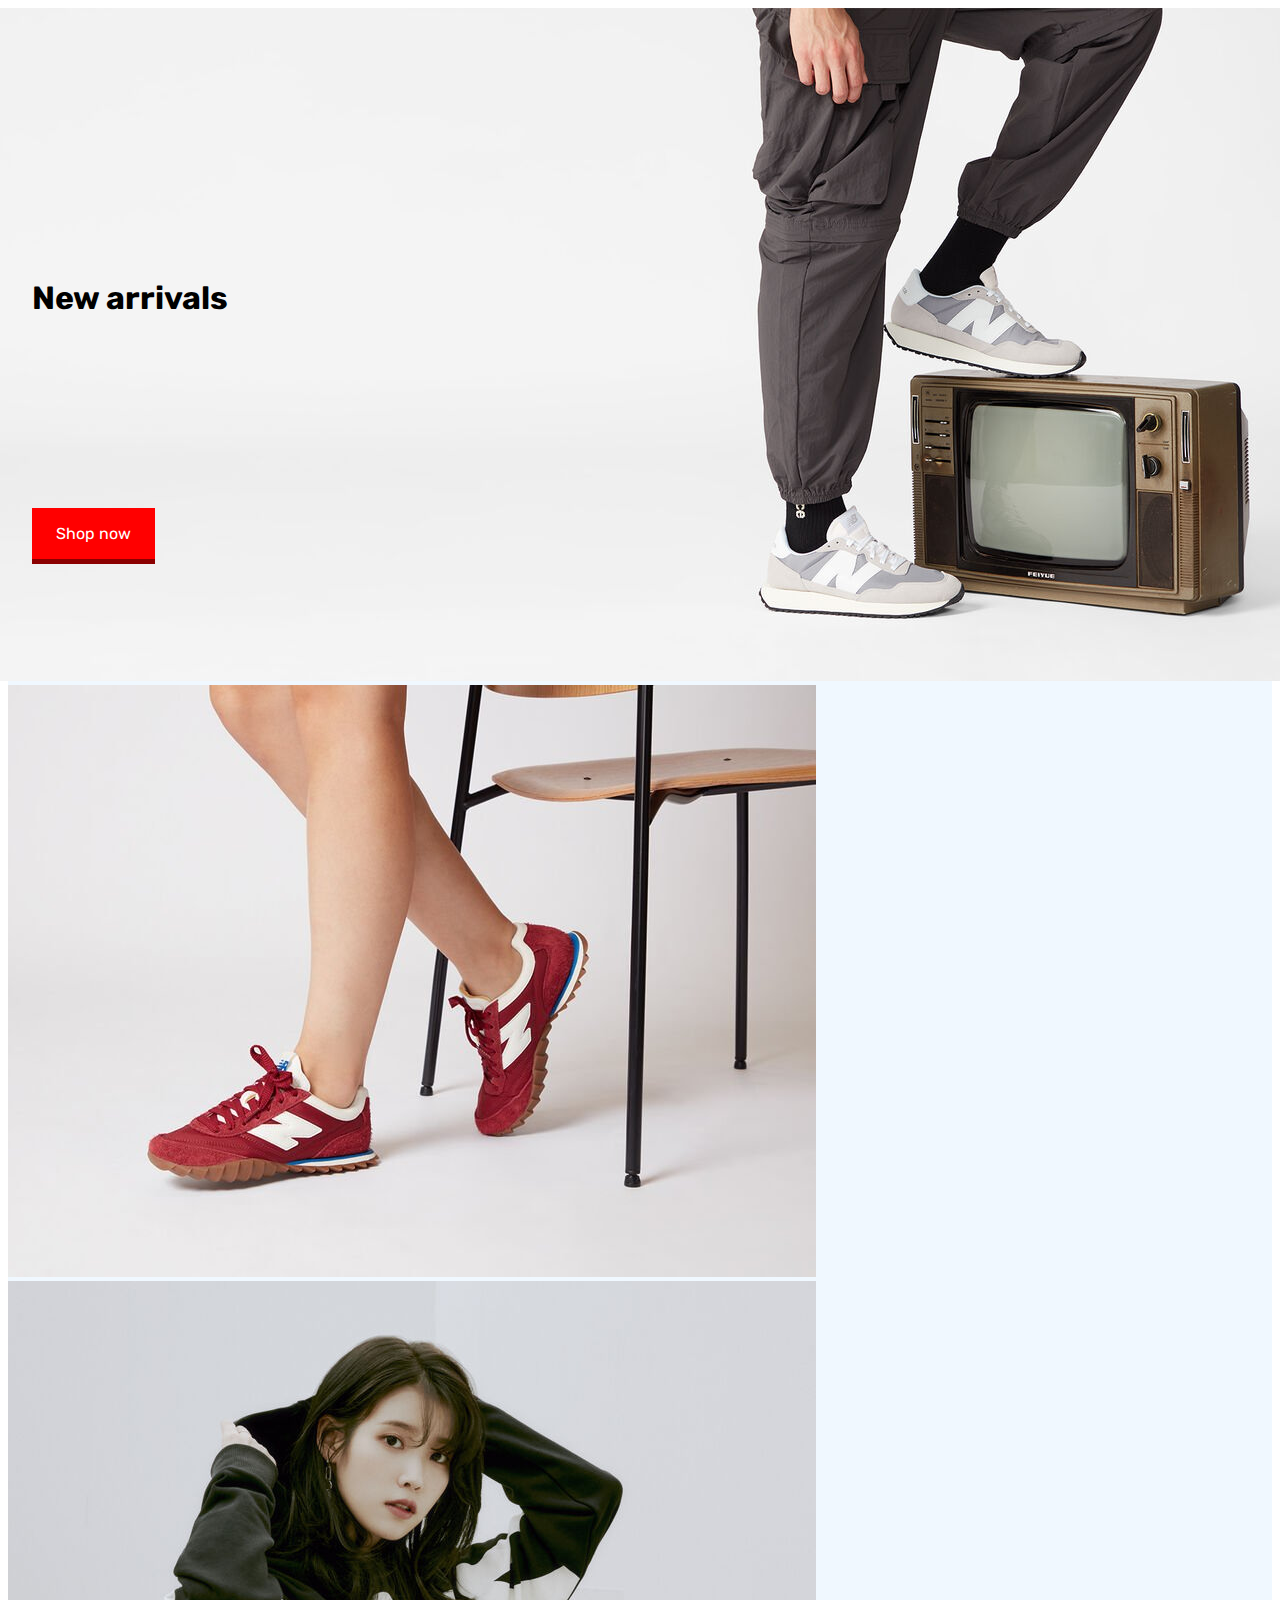
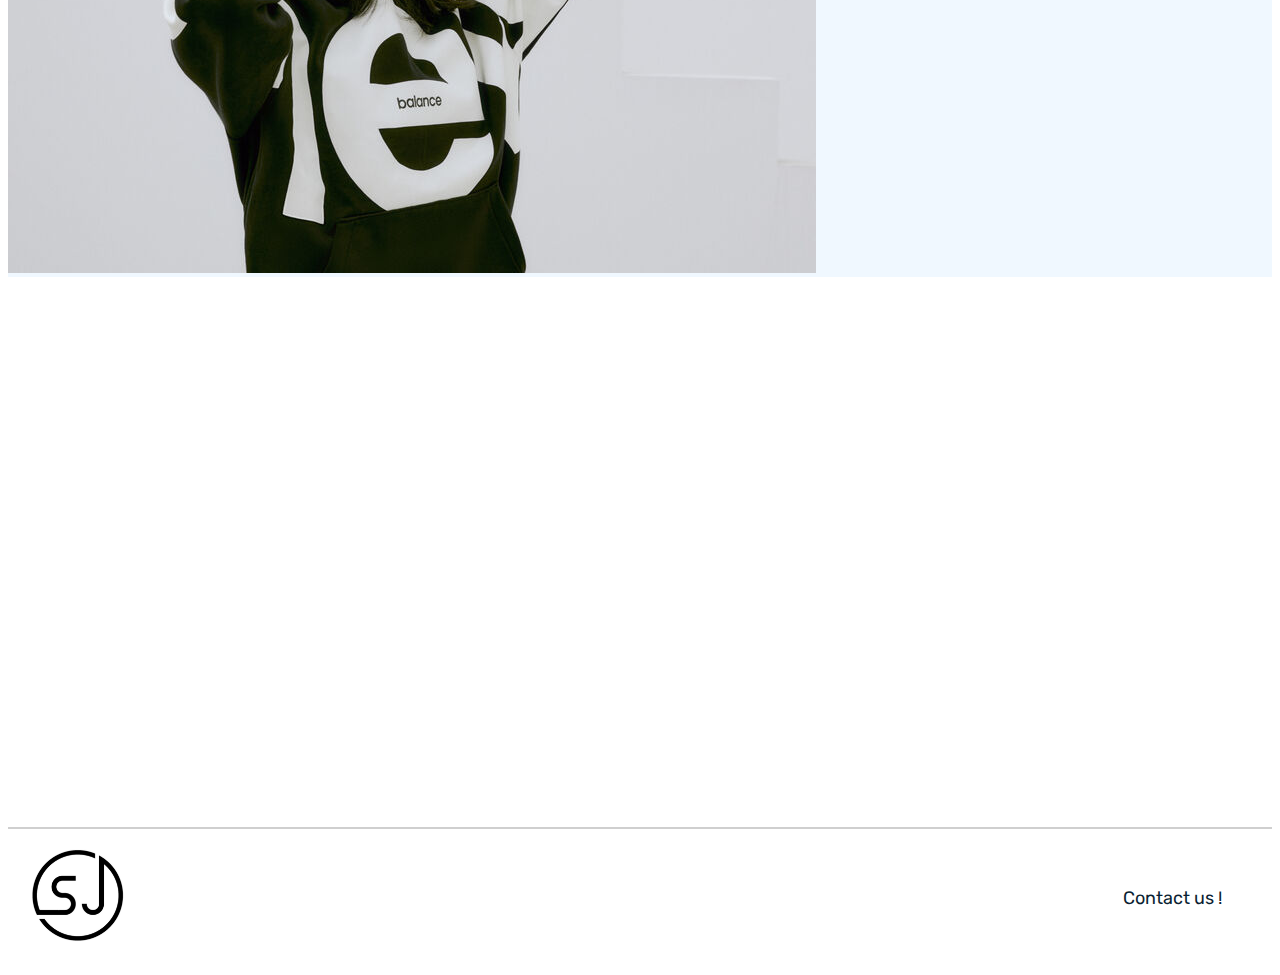
<file: index.html>
<!DOCTYPE html>
<html lang="en">
<head>
    <meta charset="UTF-8">
    <meta http-equiv="X-UA-Compatible" content="IE=edge">
    <meta name="viewport" content="width=device-width, initial-scale=1.0">
    <title>SJ STORE</title>
    <link rel="stylesheet" href="style.css">
</head>
<body>
    <div class="main">
        <!-- <div class="navbar">
            <a href="index.html"><img src="res/SJLOGO.JPG" alt="SJ-logo"></a>
            <div class="navlink">
                <a href="cataloge.html">All Products</a>
                <a href="">Apparels</a>
                <a href="">Footwear</a>
                <a href="">Cart</a>
            </div>
        </div> -->
        <?php include '../components/nav.php' ?>

        <div id="main-body">
            <div class="main-images">
                <img src="res/MS237RCS_319_Hero.jpg" alt="banner1">
                <h1 id="banner-desc">New arrivals </h1>
                <a id="banner-button" href="cataloge.html">Shop now</a>
            </div>
            <div class="main-images">
                <img src="res/URC30BA_728.jpg" alt="banner2">
                <img src="res/IU_OutOfBound_2.jpg" alt="banner3">
            </div>


        </div>
        <footer>
            <img src="res/SJLOGO.JPG" alt="SJ-logo">
            <a href="">Contact us !</a>

        </footer>
    </div>
</body>
</html>
</file>
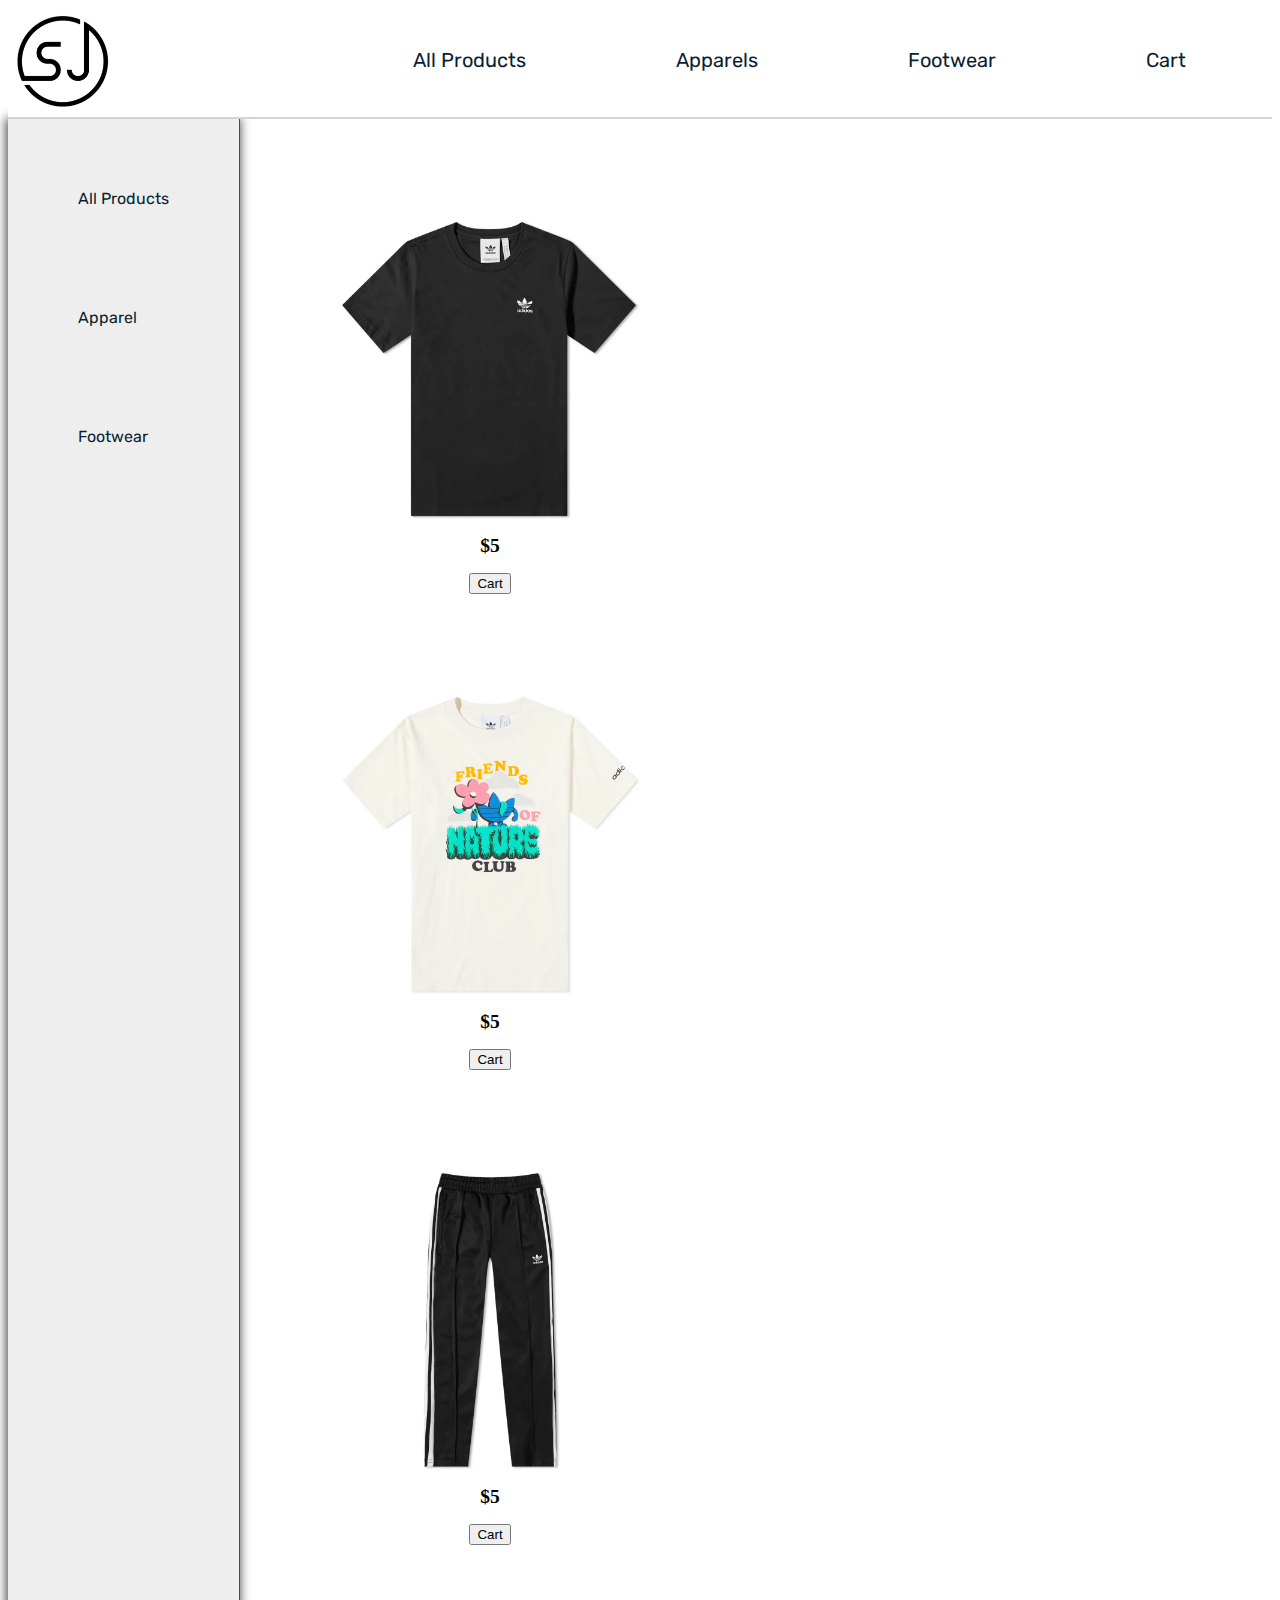
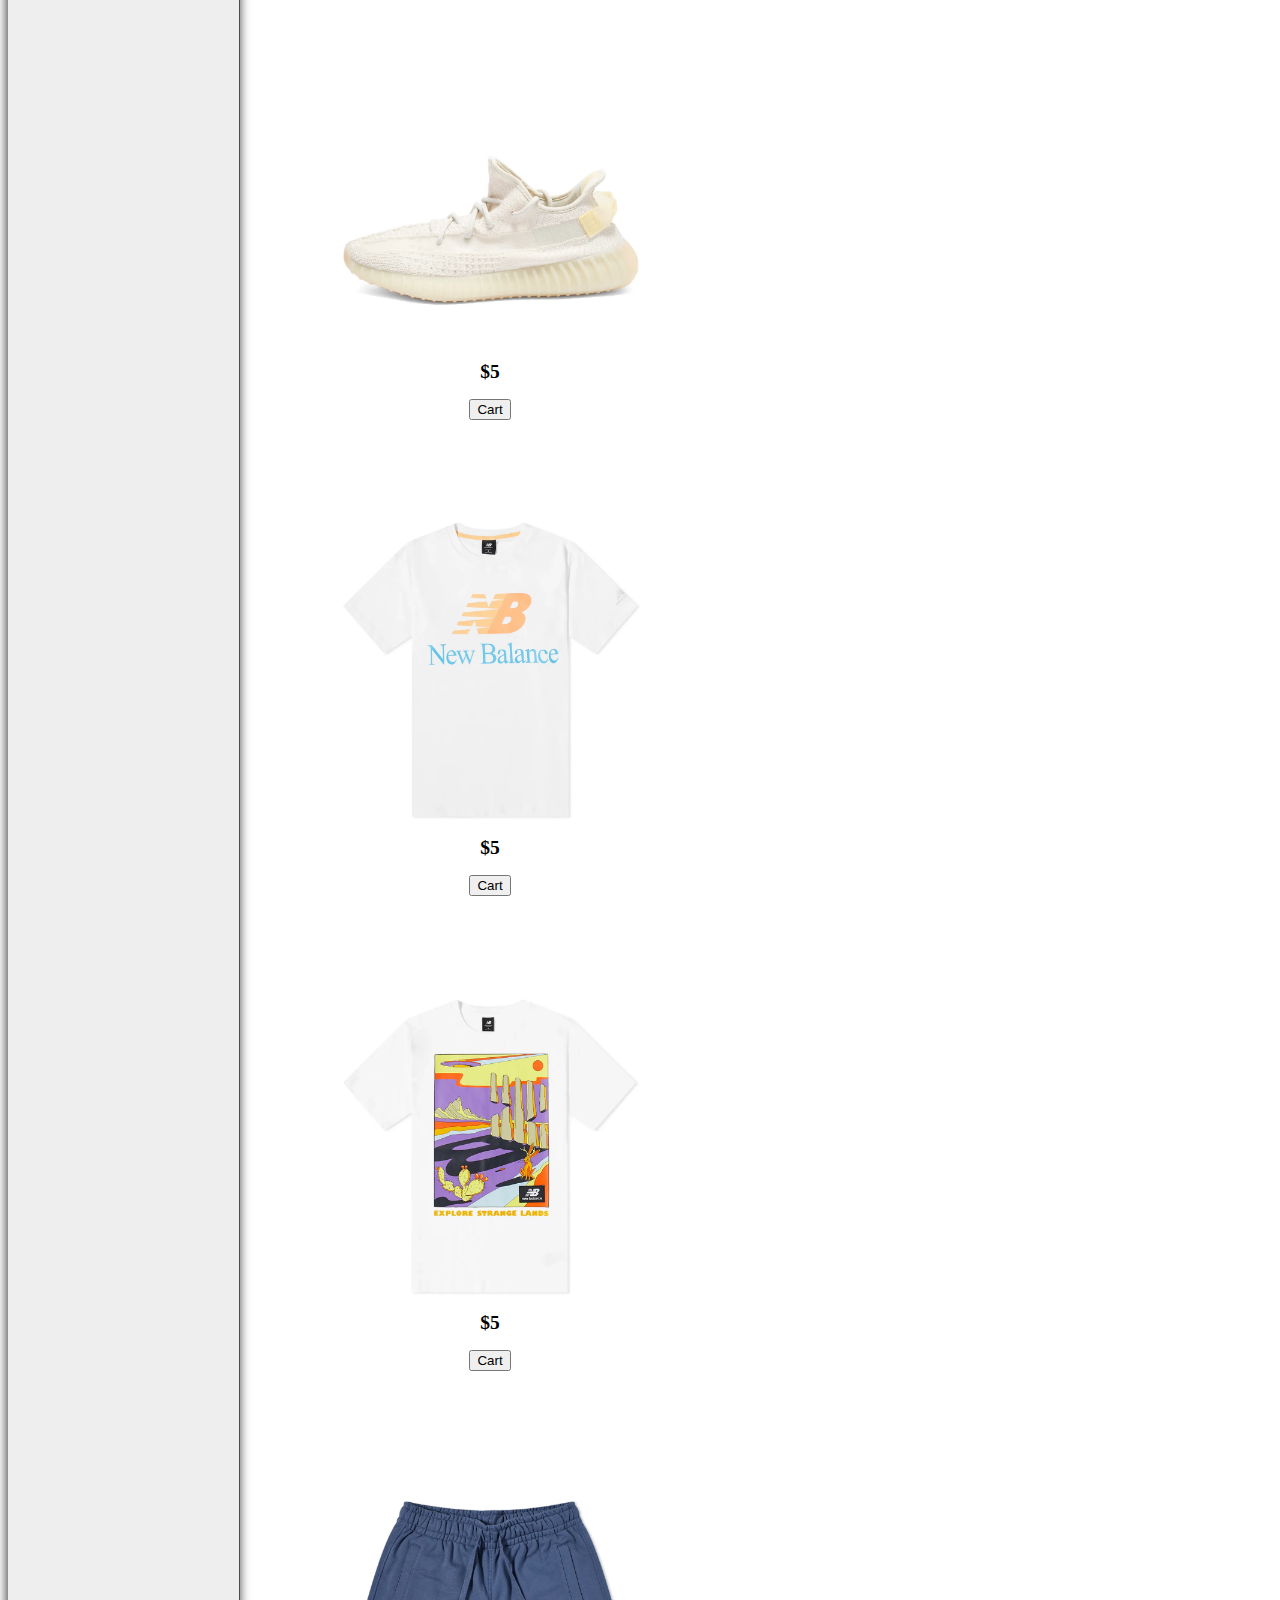
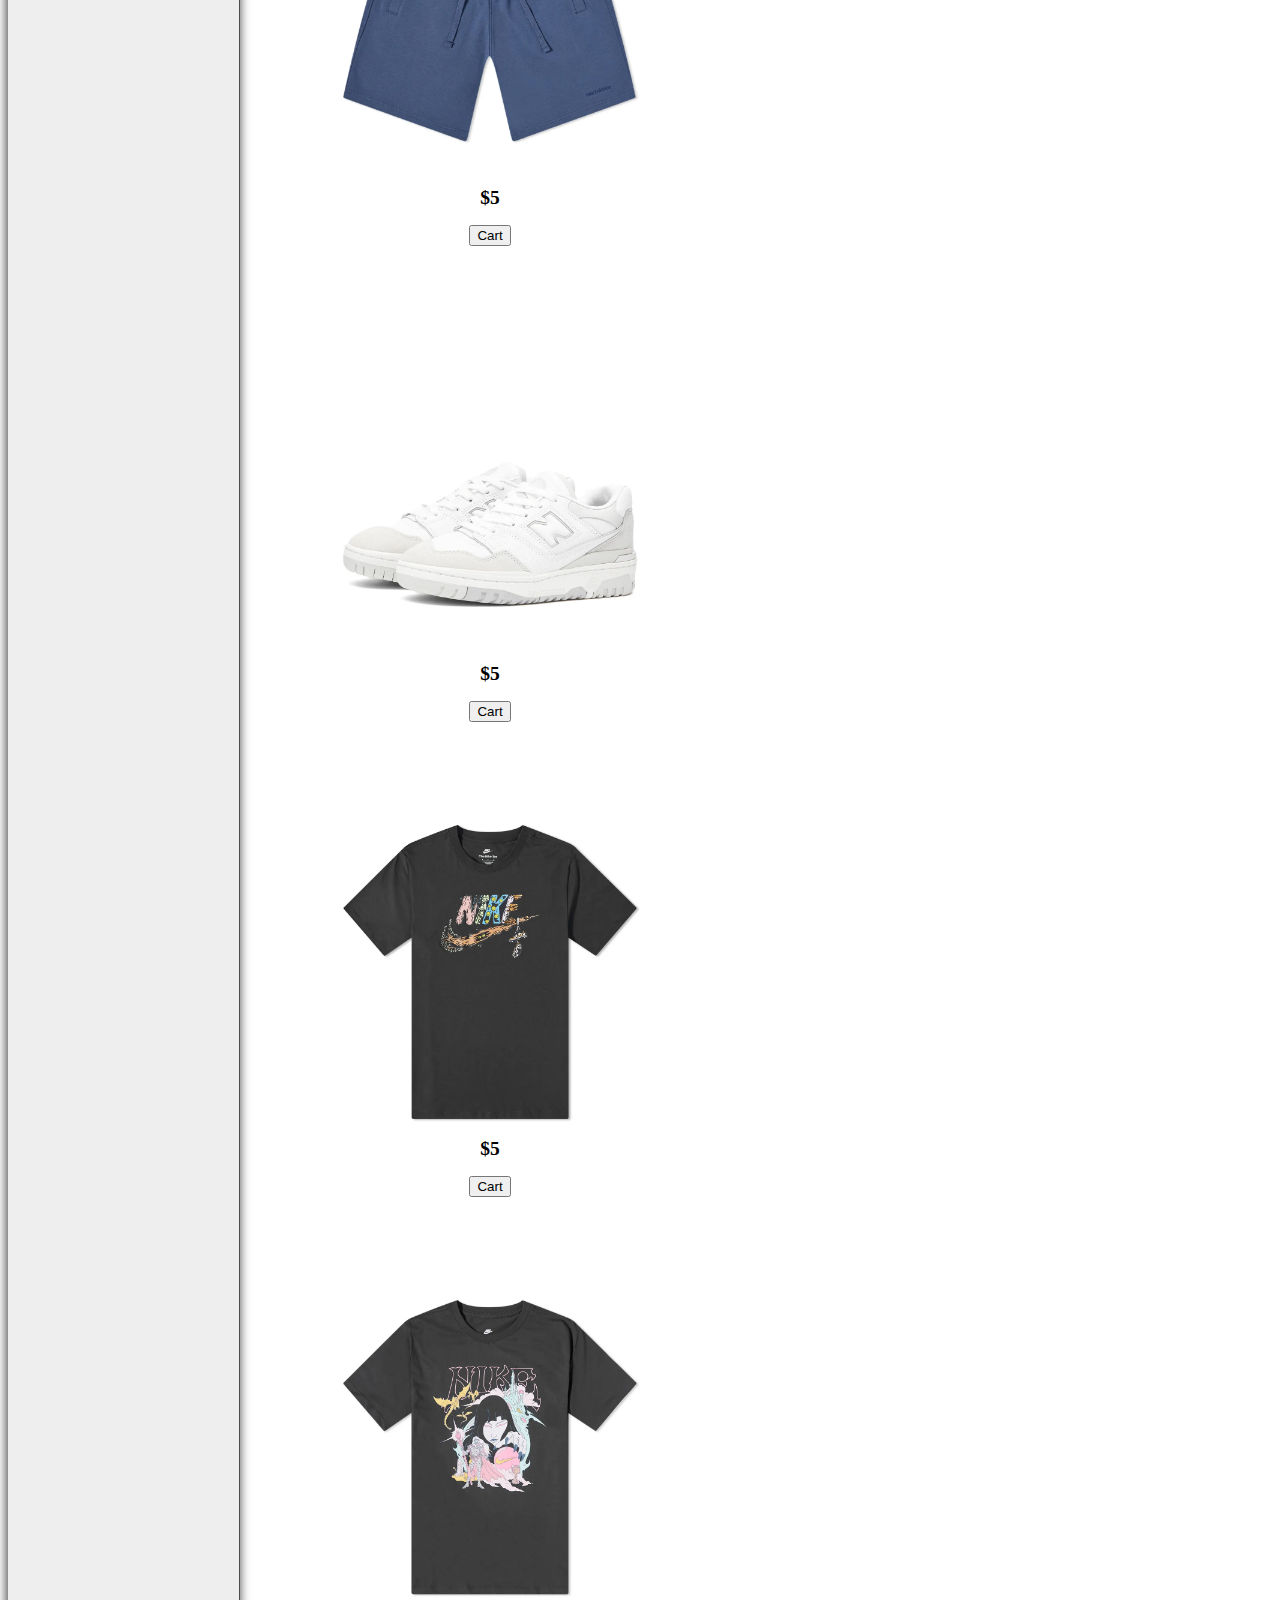
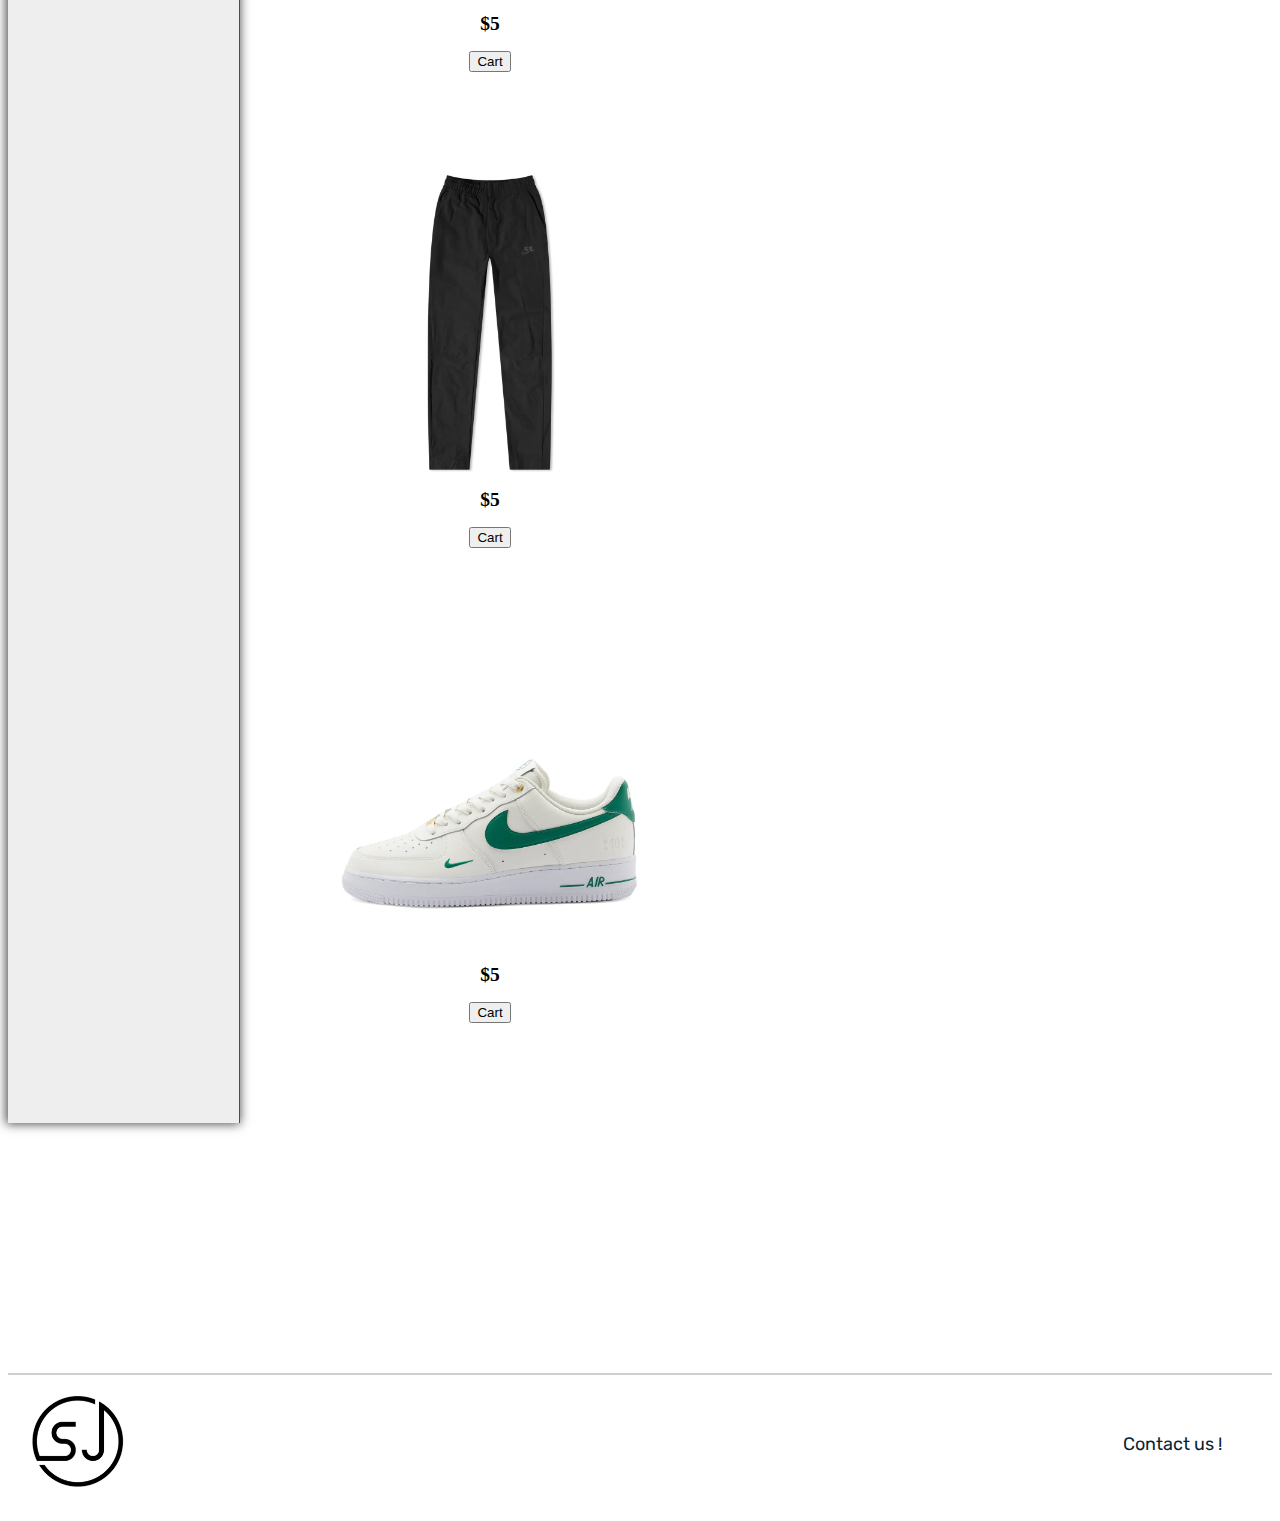
<file: cataloge.html>
<!DOCTYPE html>
<html lang="en">
<head>
    <meta charset="UTF-8">
    <meta http-equiv="X-UA-Compatible" content="IE=edge">
    <meta name="viewport" content="width=device-width, initial-scale=1.0">
    <link rel="stylesheet" href="style.css">
    <title>Catalogue</title>
</head>
<body>
    <div class="catalogue">
        <div class="navbar">
            <a href="index.html"><img src="res/SJLOGO.JPG" alt="SJ-logo"></a>
            <div class="navlink">
                <a href="">All Products</a>
                <a href="">Apparels</a>
                <a href="">Footwear</a>
                <a href="">Cart</a>
            </div>
        </div>
    </div>
    <div class="catalogue-body">
        <nav class="sidebar">
            <a href="">All Products</a>
            <a href="">Apparel</a>
            <a href="">Footwear</a>
        </nav>
            <div class="catalogue-content">
                <div class="content">
                    <img src="res/product/product1-1.jpg" alt="">
                    <h2>$5</h2>
                    <button class="addtocart">Cart</button>
                </div>
                <div class="content">
                    <img src="res/product/product2-1.jpg" alt="">
                    <h2>$5</h2>
                    <button class="addtocart">Cart</button>
                </div>
                <div class="content">
                    <img src="res/product/product3-1.jpg" alt="">
                    <h2>$5</h2>
                    <button class="addtocart">Cart</button>
                </div>
                <div class="content">
                    <img src="res/product/product4-1.jpg" alt="">
                    <h2>$5</h2>
                    <button class="addtocart">Cart</button>
                </div>
                <div class="content">
                    <img src="res/product/product5-1.jpg" alt="">
                    <h2>$5</h2>
                    <button class="addtocart">Cart</button>
                </div>
                <div class="content">
                    <img src="res/product/product6-1.jpg" alt="">
                    <h2>$5</h2>
                    <button class="addtocart">Cart</button>
                </div>
                <div class="content">
                    <img src="res/product/product7-1.jpg" alt="">
                    <h2>$5</h2>
                    <button class="addtocart">Cart</button>

                </div>
                <div class="content">
                    <img src="res/product/product8-1.jpg" alt="">
                    <h2>$5</h2>
                    <button class="addtocart">Cart</button>
                </div>
                <div class="content">
                    <img src="res/product/product9-1.jpg" alt="">
                    <h2>$5</h2>
                    <button class="addtocart">Cart</button>
                </div>
                <div class="content">
                    <img src="res/product/product10-1.jpg" alt="">
                    <h2>$5</h2>
                    <button class="addtocart">Cart</button>
                </div>
                <div class="content">
                    <img src="res/product/product11-1.jpg" alt="">
                    <h2>$5</h2>
                    <button class="addtocart">Cart</button>
                </div>
                <div class="content">
                    <img src="res/product/product12-1.jpg" alt="">
                    <h2>$5</h2>
                    <button class="addtocart">Cart</button>
                </div>
            </div>

    </div>
    <footer>
        <img src="res/SJLOGO.JPG" alt="SJ-logo">
        <a href="">Contact us !</a>

    </footer>
</body>
</html>
</file>
<file: style.css>
@import url('https://fonts.googleapis.com/css?family=Rubik:700&display=swap');
@import url('https://fonts.googleapis.com/css2?family=Inconsolata&family=League+Gothic&family=Quicksand:wght@300&display=swap');
/* Header */

.main {
    display: flex;
    flex-direction: column;
}
.notfound {
    display: flex;
    flex-direction: column;
}
.notfound a {
    text-align: center;
    text-size-adjust: 50px;
    padding-top: 0px;
}
.notfound img{
    height: 450px;
    width: 750px;
    padding-top: 50px;
    padding-bottom: 50px;
    margin: auto;
}
.navbar {
    display: flex;
    align-content: flex-start;
    gap: 300px;
    position: sticky;
    top: 0;
    z-index: 1;
    background-color: #ffffff;
    border-bottom: 2px solid #d4d4d4;
}
.navlink {
    display: flex;
    gap: 150px;
    margin-top: 40px;

}
.navbar img {
    width: auto;
    height: 100px;
    padding-left: 5px;
    padding-top: 5px;
}
 .navlink a {
    text-decoration: none;
    font-size: 20px;
    margin-top: 0px;
    font-family: 'Rubik', sans-serif;
    color: #0b1f33;
} 

/* Style The Dropdown Button */
.dropbtn {
    border: none;
    cursor: pointer;
  }
  
  
  /* Dropdown Content (Hidden by Default) */
  .dropdown-content {
    background-color: #000000;
    display: none;
    position: absolute;
    min-width: 160px;
    box-shadow: 0px 8px 16px 0px rgba(0,0,0,0.2);
    z-index: 1;
  }
  
  /* Links inside the dropdown */
  .dropdown-content a {
    color: #ffffff;
    text-decoration: none;
    display: block;
    padding: 10px;
    margin: 0;
  }
  .dropdown-content a:hover {
    background-color: #ffffff;
    color: #000000;
    animation: scale;
  }
    


  
  /* Show the dropdown menu on hover */
  .dropdown:hover .dropdown-content {
    display: block;
  }
  

.account {
    text-decoration: none;
    font-size: 18px;
    padding: 10px;
    margin-top: 27.8px;
}

/* Body */
#main-body {
    display: flex ;
    flex-direction: column;
    justify-content: center;
    align-items: center;
    background-color: aliceblue;
    margin-bottom: 300px;
}
.main-images {
    position: relative;
    
}
#banner-desc {
    font-family: 'Rubik', sans-serif;
    position: absolute;
    top: 250px;
    left: 200px;

}
#banner-button {
    font-family: 'Rubik', sans-serif;
    background-color: red;
    box-shadow: 0 5px 0 darkred;
    color: white;
    padding: 1em 1.5em;
    text-decoration: none;
    position: absolute;
    left:200px;
    top: 500px;
}

/* Footer */
footer {
    display: flex;
    gap: 200px;
    margin-top: 250px;
    box-shadow: inset 0px 2px 0px 0px #cfcfcf;
}
footer img {
    width: auto;
    height: 100px;
    padding: 20px;
}
footer a {
    text-decoration: none;
    font-size: 18px;
    margin-left: auto;
    padding: 10px;
    margin-right: 40px;
    margin-top: 50px;
    font-family: 'Rubik', sans-serif;
    color: #0b1f33;

}

/* Cataloge */

.catalogue-body {
    display: flex;
}
.sidebar {
    display: flex;
    flex-direction: column;
    font-family: 'Rubik', sans-serif;
    padding: 20px;
    border-right: 1px solid #4c4c4c;
    background-color: #eeeeee;
    box-shadow: -1px 0px 10px 1px #4c4c4c
}
.sidebar h4 {
    margin: 50px;
}
.sidebar a {
    margin: 50px;
    text-decoration: none;
    color: #0b1f33;
}

.catalogue-items {
    display: grid;
    grid-template-columns: 400px 400px 400px;
    padding-left: 100px;
    
}

.catalogue-content {
    display: block;
}
.catalogue-content img {
    width: auto;
    height: 300px;
}
.content {
    display: flex;
    flex-direction: column;
    align-items: center;
    justify-content: center;
    margin: 100px;
    font-size: small;
    text-align: center;
}
.content a {
    text-decoration: none;
    font-family: 'Rubik', sans-serif;
    font-style: normal;
}

.btn {
    text-decoration: none !important;
    margin:2px;
    font-weight: 400;
    color: #212529;
    text-align: center;
    vertical-align: middle;
    -webkit-user-select: none;
    -moz-user-select: none;
    -ms-user-select: none;
    user-select: none;
    background-color: transparent;
    border: 1px solid transparent;
    padding: .375rem .75rem;
    font-size: 1rem;
    line-height: 1.5;
    border-radius: .25rem;
    transition: color .15s ease-in-out,background-color .15s ease-in-out,border-color .15s ease-in-out,box-shadow .15s ease-in-out;
}
/* .content button {
    box-shadow:inset 0px 1px 0px 0px #cf866c;
	background:linear-gradient(to bottom, #d0451b 5%, #bc3315 100%);
	background-color:#d0451b;
	border-radius:3px;
	border:1px solid #942911;
	display:inline-block;
	cursor:pointer;
	color:#ffffff;
	font-family:Arial;
	font-size:13px;
	padding:6px 24px;
	text-decoration:none;
	text-shadow:0px 1px 0px #854629;
}
.content button:hover {
    background:linear-gradient(to bottom, #bc3315 5%, #d0451b 100%);
	background-color:#bc3315;
}
.content button:active {
    position:relative;
	top:1px;
} */

/* product */

.productbody {
    display: grid;
    grid-template-columns: 1fr 1fr;
    grid-template-areas: "right left" ;
    padding: 50px;
}
.product-name {
    color: #212529;
    text-decoration: none;

}
.product-price {
    color: #212529;
    text-decoration: none;

}
#rightproduct {
    grid-area: right;
    display: grid;
    grid-template-columns: 500px 500px;
    column-gap: 20px;
    row-gap: 20px;
}
#rightproduct img{
    width: auto;
    height: 500px;

}
#leftproduct {
    font-family: 'Rubik', sans-serif;
    grid-area: left;
    display: flex;
    flex-direction: column;
    align-items: center;
    justify-content: flex-start;
    margin-right: 100px;
}
.productdetails {
    display: flex;
    flex-direction: column;
    align-items: center;
    justify-content: center;
    font-family: 'Rubik', sans-serif;
    font-style: normal;
    text-decoration: none;
}


.selection {
    padding: 20px;
}

input{
    height:34px;
    width: 100px;
    text-align: center;
    font-size: 26px;
    border:1px solid #ddd;
    border-radius:4px;
    display: inline-block;
    vertical-align: middle;
}

#quantity {
    margin-right: 20px;
}

#addtocartbtn {
    font-family: 'Rubik', sans-serif;
    box-shadow:inset 0px 1px 0px 0px #f29c93;
	background:linear-gradient(to bottom, #fe1a00 5%, #ce0100 100%);
	background-color:#fe1a00;
	border-radius:6px;
	border:1px solid #d83526;
	display:inline-block;
	cursor:pointer;
	color:#ffffff;
	font-size:15px;
	font-weight:bold;
	padding:6px 24px;
	text-decoration:none;
	text-shadow:0px 1px 0px #b23e35;

}

#addtocartbtn:hover {
    background:linear-gradient(to bottom, #ce0100 5%, #fe1a00 100%);
	background-color:#ce0100;

}

#addtocartbtn:active {
    position:relative;
	top:1px;

}
#colortext {
    margin-left: 20px;
}

#desctext {
    font-family: 'Quicksand', sans-serif;
    font-weight: lighter;
    margin-top: 30px;
    margin-left: 30px;
    line-height: 1.5rem

}

/* Cart */
.cart {
    display: grid;
    margin-left: 100px;
    padding: 20px;
    gap: 30px;
    margin-bottom: 500px;
    

}
.cartitem {
    display: grid;
    grid-template-columns: 500px 700px;

}
#deletebtn {
    width: auto;
    height: 50px;
}
.cartitem img {
    width: auto;
    height: 500px;
}
#cartdesc {
    margin-left: 100px;
}
#cartitemname {
    font-family: 'Quicksand', sans-serif;
    font-size: 50px;
    font-style: italic;
    font-weight: bold;

}
#emptycart {
    font-family: 'Quicksand', sans-serif;
    display: flex;
    align-items: center;
    justify-content: center;
    margin-top: 400px;

    

}

#paymentbutton {
    padding: 20px;
    display: flex;
    padding: 20px;
    flex-direction: column;
    align-items: center;
    justify-content: center;

  

}
#paymentbutton a {
    font-family: 'Rubik', sans-serif;
    height: 30px;
    width: 100px;
    background-color: red;
    box-shadow: 0 5px 0 darkred;
    color: white;
    padding: 1em 1.5em;
    text-decoration: none;
    text-align: center;

}


/* about us */
#aboutus {
    display: grid;
    grid-template-columns: 1fr 1fr;
    grid-template-areas: "left right";
    margin-bottom: 300px;
}
#aboutusleft {
    display: flex;
    flex-direction: column;
    justify-content: flex-start;
    border-right: 1px solid #000000;
    margin-top: 100px;
    margin-left: 50px;
    padding-right: 50px;
    font-family: 'Rubik', sans-serif;
}
#aboutusleft img {
    height: 450px;
    width: 750px;
    position: relative;
}
#aboutusright {
    display: flex;
    flex-direction: column;
    justify-content: flex-start;
    margin-top: 100px;
    padding-left: 50px;
    font-family: 'Rubik', sans-serif;
}

.payment {
    display: flex;
    flex-direction: column;
    align-items: center;
    justify-content: center;
    height: auto;
    width: 100%;

    
}
/* Place order*/
#placeorderinput {
    width: 100%;
    padding: 12px 20px;
    margin: 8px 0;
    display: inline-block;
    border: 1px solid #ccc;
    border-radius: 4px;
    box-sizing: border-box;

}

#placeordersubmit {
      width: 100%;
  background-color: #4CAF50;
  color: white;
  padding: 14px 20px;
  margin: 8px 0;
  border: none;
  border-radius: 4px;
  cursor: pointer;
}
.total-payment{
    display: flex;
    flex-direction: column;
    align-items: center;
    justify-content: center;

}

/* admin */

.admin {
    padding: 50px;
}
.admin th,tr {
    padding:20px;
    
}
#adminimage {
    width: auto;
    height: 200px;
}

.adminbtncontainer {
    display: flex;
    align-items: center;
    justify-content: center;
    padding: 20px;
    margin-bottom: 20px;


}
.adminbtncontainer a {
    font-family: 'Rubik', sans-serif;
    box-shadow:inset 0px 1px 0px 0px #f29c93;
	background:linear-gradient(to bottom, #fe1a00 5%, #ce0100 100%);
	background-color:#fe1a00;
	border-radius:6px;
	border:1px solid #d83526;
	display:inline-block;
	cursor:pointer;
	color:#ffffff;
	font-size:15px;
	font-weight:bold;
	padding:6px 24px;
	text-decoration:none;
	text-shadow:0px 1px 0px #b23e35;

}
.admin {
    display: flex;
    align-items: center;
    justify-content: center;
    width: 100%;
}

.insertcontainer {
    display: flex;
    flex-direction: column;
    padding: 20px;
}
.insertcontainer input[file] {
    text-decoration: none;
    border: none;
}
.insertbtn {
    width: 80%;
    padding: 12px 20px;
    margin: 8px 50px;
    display: inline-block;
    border: 1px solid #ccc;
    border-radius: 4px;
    box-sizing: border-box;

}


/* Modal */
</file>
